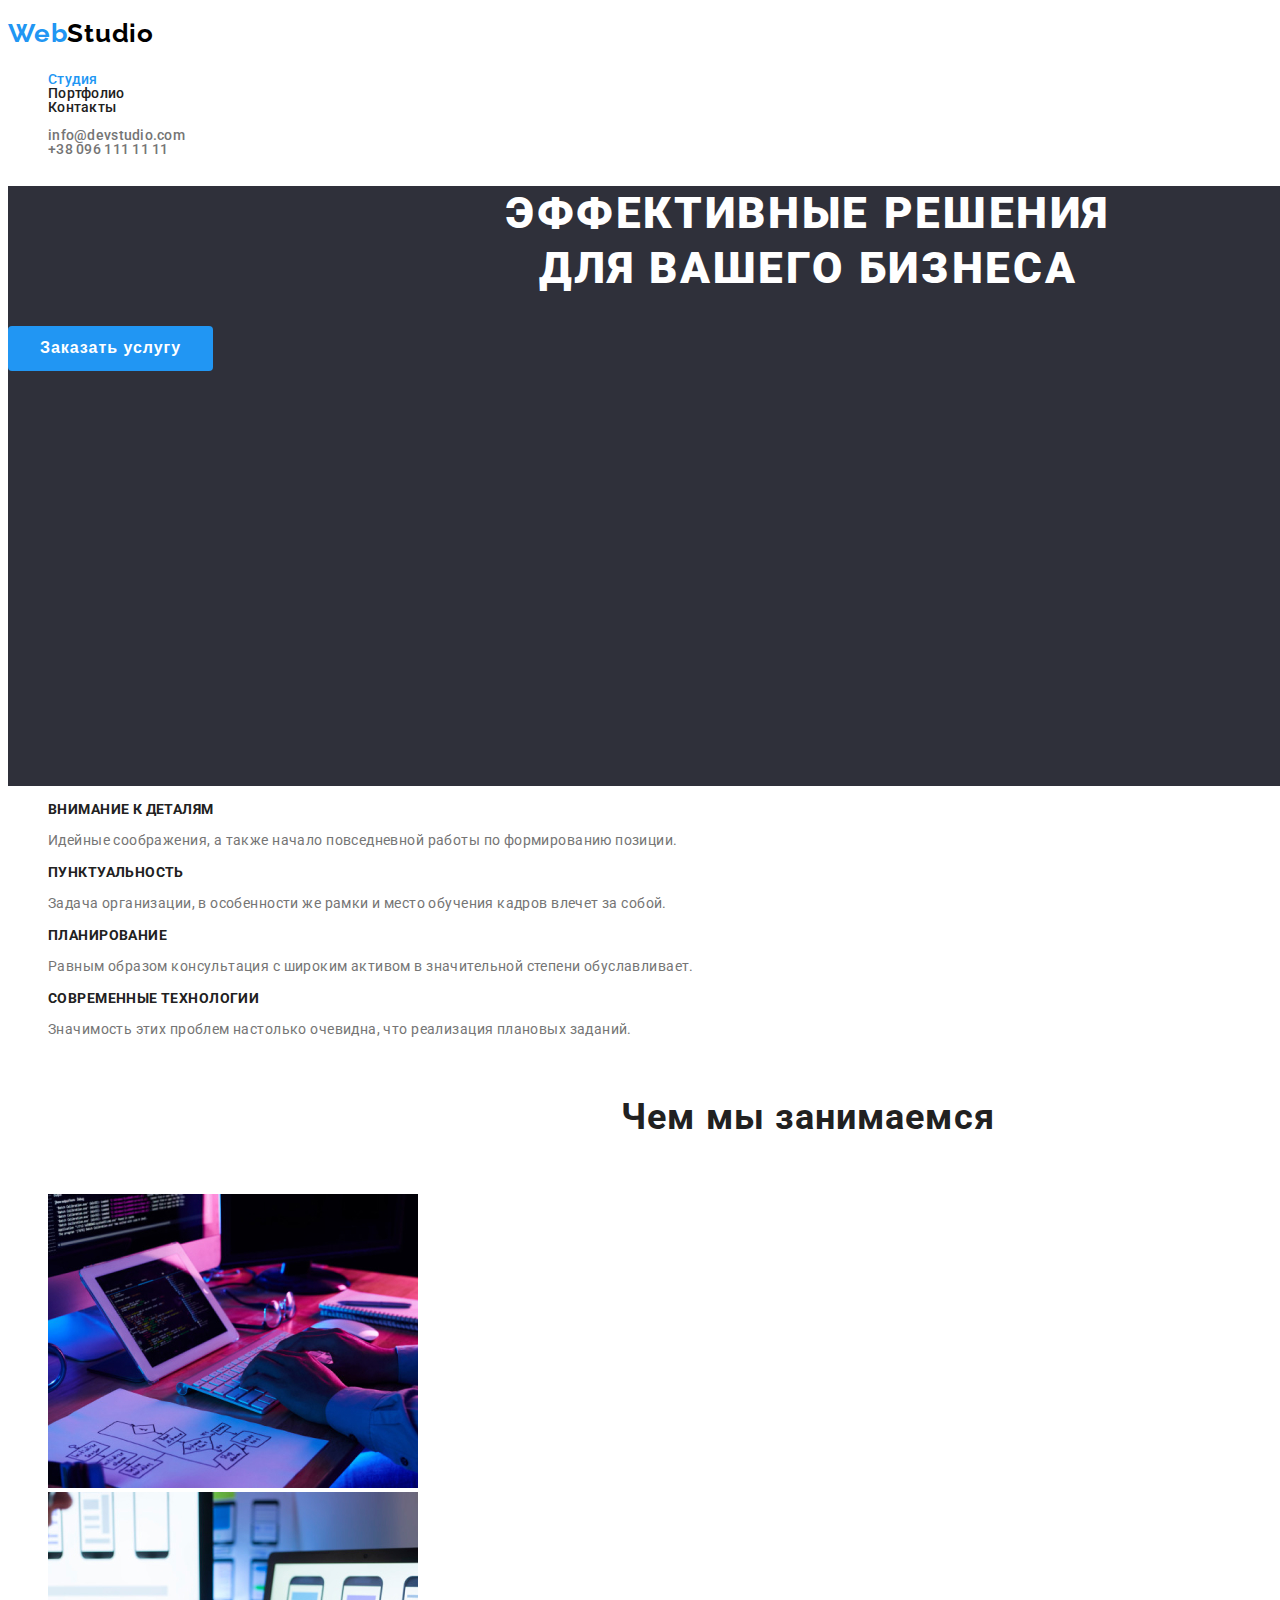
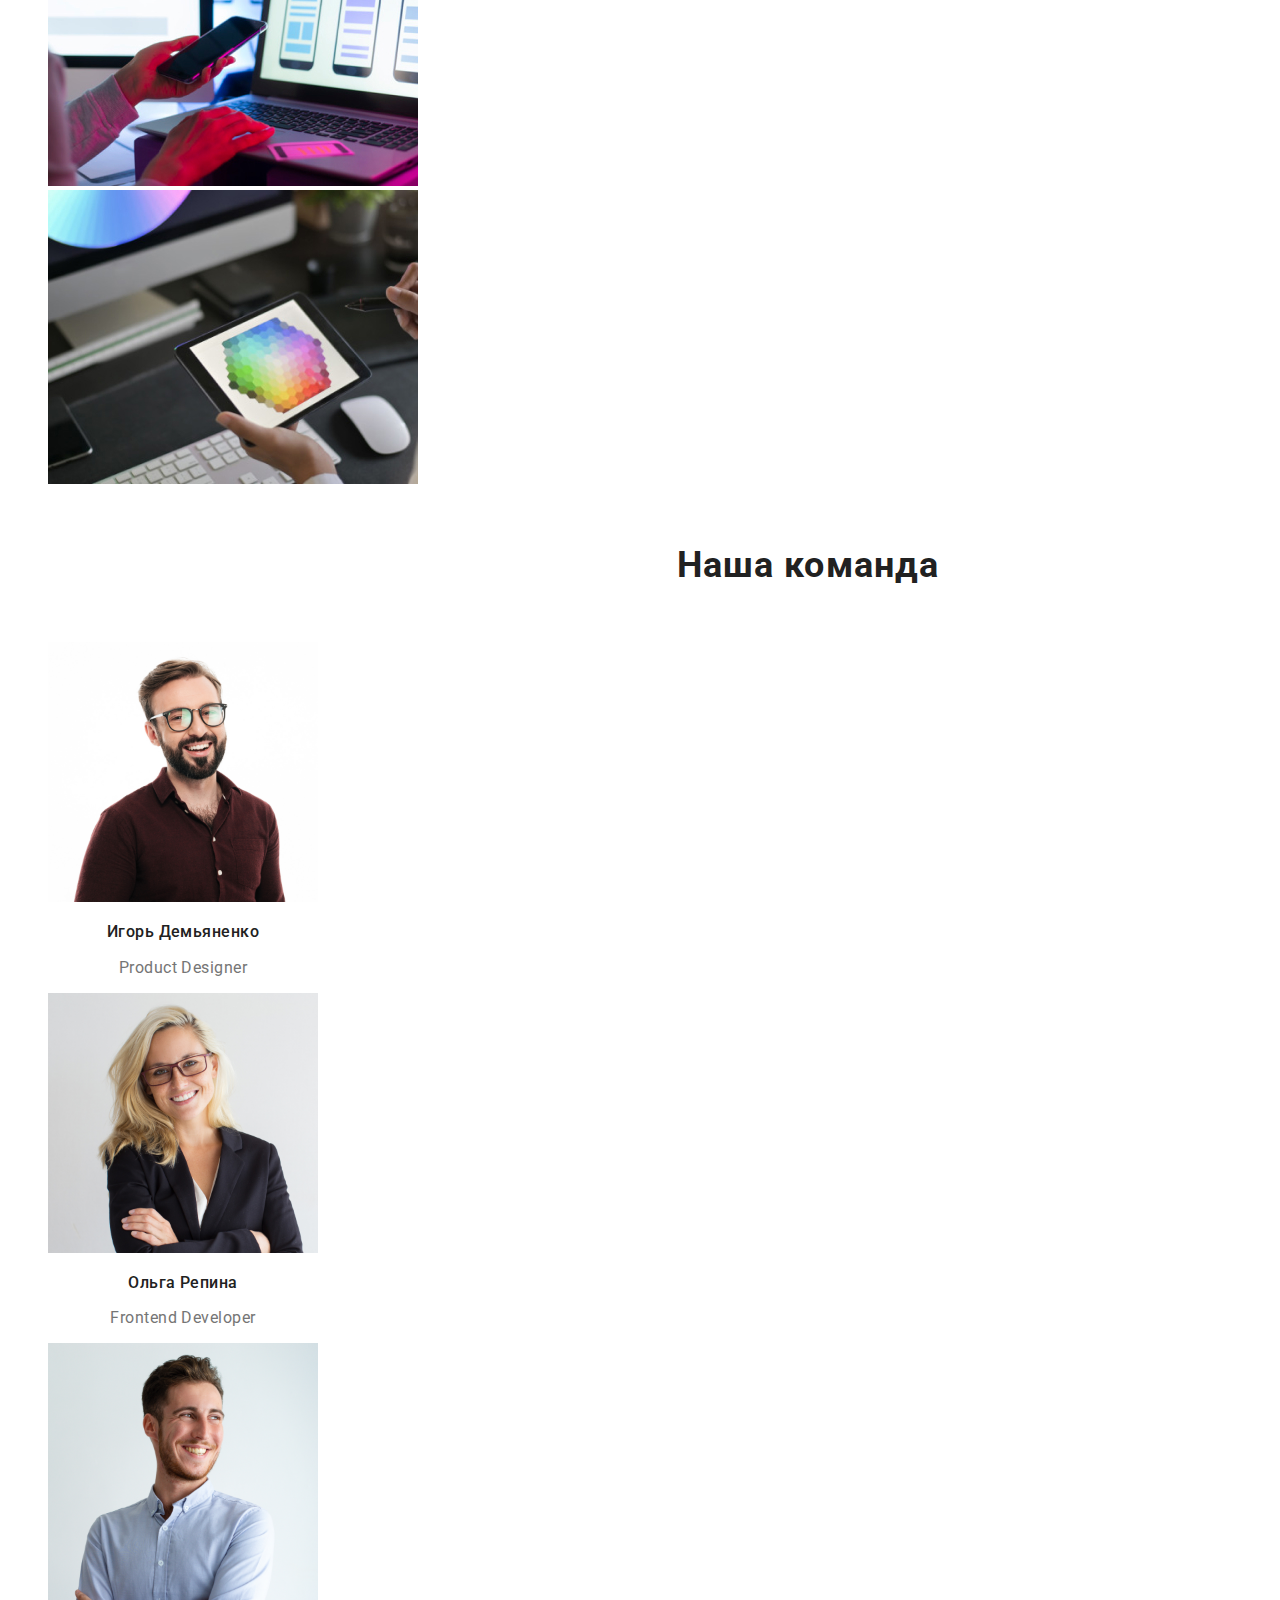
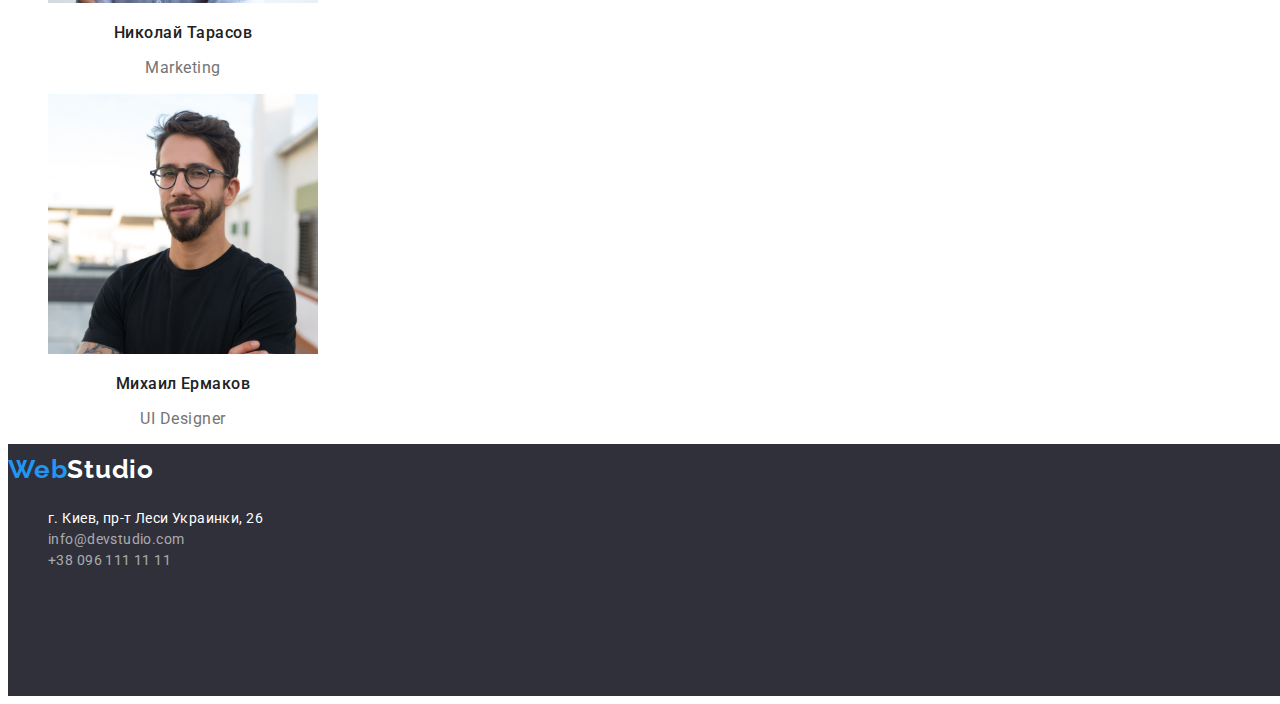
<file: index.html>
<!DOCTYPE html>
<html lang="ru">
<head>
    <meta charset="UTF-8">
    <meta name="viewport" content="width=device-width, initial-scale=1.0">
    <title>WebStudio</title>
    <link href="https://fonts.googleapis.com/css2?family=Raleway:wght@700&family=Roboto:wght@400;500;700;900&display=swap" rel="stylesheet">
    <link rel="stylesheet" href="./css/style.css">
</head>
<body>
    <!-- header -->
    <header>
        <div class="wrapper">
            <section>
            <!-- навигация -->
                <nav >
                    <a href="./index.html" class="logo"><span class="logo-blue">Web</span><span class="logo-black">Studio</span></a>
                    <ul class="nav-list list">
                        <li><a href="/" class="nav-link link current">Студия</a></li>
                        <li><a href="./portfolio.html"  class="nav-link link ">Портфолио</a></li>
                        <li><a href="#" class="nav-link link">Контакты</a></li>
                    </ul>
                </nav>
                <!-- Контакты -->
                    <ul class="nav-list list">
                        <li><a class="cont-link link" href="mailto:info@devstudio.com">info@devstudio.com</a></li>
                        <li><a class="cont-link link" href="tel:+380961111111">+38 096 111 11 11</a></li>
                    </ul>
            </section>
        </div>
    </header>
    <!-- main -->
    <main>
        <div class="wrapper">
            <!-- Интро -->
            <section class="intro">
                <h1 class="intro-title">Эффективные решения <br> для вашего бизнеса</h1>
                    <button type="button" class="btn primary">Заказать услугу</button>
            </section>
            <!-- Преимущества -->
            <section>
                <h2 class="benefits title">Преимущества</h2>
                <ul class="list">
                    <li>
                        <h3 class="benefits-title">Внимание к деталям</h3>
                        <p class="benefits-description">Идейные соображения, a также начало повседневной работы по формированию позиции.</p>
                    </li>
                    <li>
                        <h3 class="benefits-title">Пунктуальность</h3>
                        <p class="benefits-description">Задача организации, в особенности же рамки и место обучения кадров влечет за собой.</p>
                    </li>
                    <li>
                        <h3 class="benefits-title">Планирование</h3>
                        <p class="benefits-description">Равным образом консультация c широким активом в значительной степени обуславливает.</p>
                    </li>
                    <li>
                         <h3 class="benefits-title">Современные технологии</h3>
                        <p class="benefits-description">Значимость этих проблем настолько очевидна, что реализация плановых заданий.</p>
                    </li>
                </ul>
            </section>
            <!-- Чем мы занимаемся -->
            <section>
                <h2 class="title">Чем мы занимаемся</h2>
                <ul class="list">
                    <li><img src="./img/Main/do/box1.jpg" width="370" alt="box1"></li>
                    <li><img src="./img/Main/do/box2.jpg" width="370" alt="box2"></li>
                    <li><img src="./img/Main/do/box3.jpg" width="370" alt="box3"></li>
                </ul>
            </section>
            <!-- Наша команда -->
            <section>
                <h2 class="title">Наша команда</h2>
                <ul class="list">
                    <li>   
                        <div class="team-container">
                            <img src="./img/Main/team/team1.jpg" width="270" alt="team1">
                            <h3 class="team-name">Игорь Демьяненко</h3>
                            <p class="team-position">Product Designer</p>
                        </div>
                    </li>
                    <li>
                        <div class="team-container">
                            <img src="./img/Main/team/team2.jpg" width="270" alt="team2">
                            <h3 class="team-name">Ольга Репина</h3>
                            <p class="team-position">Frontend Developer</p>
                        </div>
                    </li>
                    <li>
                        <div class="team-container">
                            <img src="./img/Main/team/team3.jpg" width="270" alt="team3">
                            <h3 class="team-name">Николай Тарасов</h3>
                            <p class="team-position">Marketing</p>
                         </div>
                    </li>
                    <li>
                        <div class="team-container">
                            <img src="./img/Main/team/team4.jpg" width="270" alt="team4">
                            <h3 class="team-name">Михаил Ермаков</h3>
                            <p class="team-position">UI Designer</p>
                        </div>
                    </li>  
                </ul>
            </section>
        </div>

    </main>
    <!-- footer -->
    <footer class="footer">
        <a href="./index.html" class="logo"><span class="logo-blue">Web</span><span class="logo-white">Studio</span></a>
        <!-- адрес -->
            <address>
                <ul class="footer-adress">
                    <li class="list"><a class="adress link" href="https://www.google.com/maps/place/%D0%B1%D1%83%D0%BB.+%D0%9B%D0%B5%D1%81%D0%B8+%D0%A3%D0%BA%D1%80%D0%B0%D0%B8%D0%BD%D0%BA%D0%B8,+26,+%D0%9A%D0%B8%D0%B5%D0%B2,+02000/data=!4m2!3m1!1s0x40d4cf0e033ecbe9:0x57a4dffefec77da0?sa=X&ved=2ahUKEwjcrKjP-oL5AhVjoosKHctqA7YQ8gF6BAgDEAE" target="_blank" rel="noopener noreferrer" >г. Киев, пр-т Леси Украинки, 26</a></li>
                    <li class="list"><a class="contact link" href="mailto:info@devstudio.com">info@devstudio.com</a> </li>
                    <li class="list"><a class="contact link" href="tel:+380961111111">+38 096 111 11 11</a></li>
                </ul>
            </address>
    </footer>
</body>
</html>
</file>
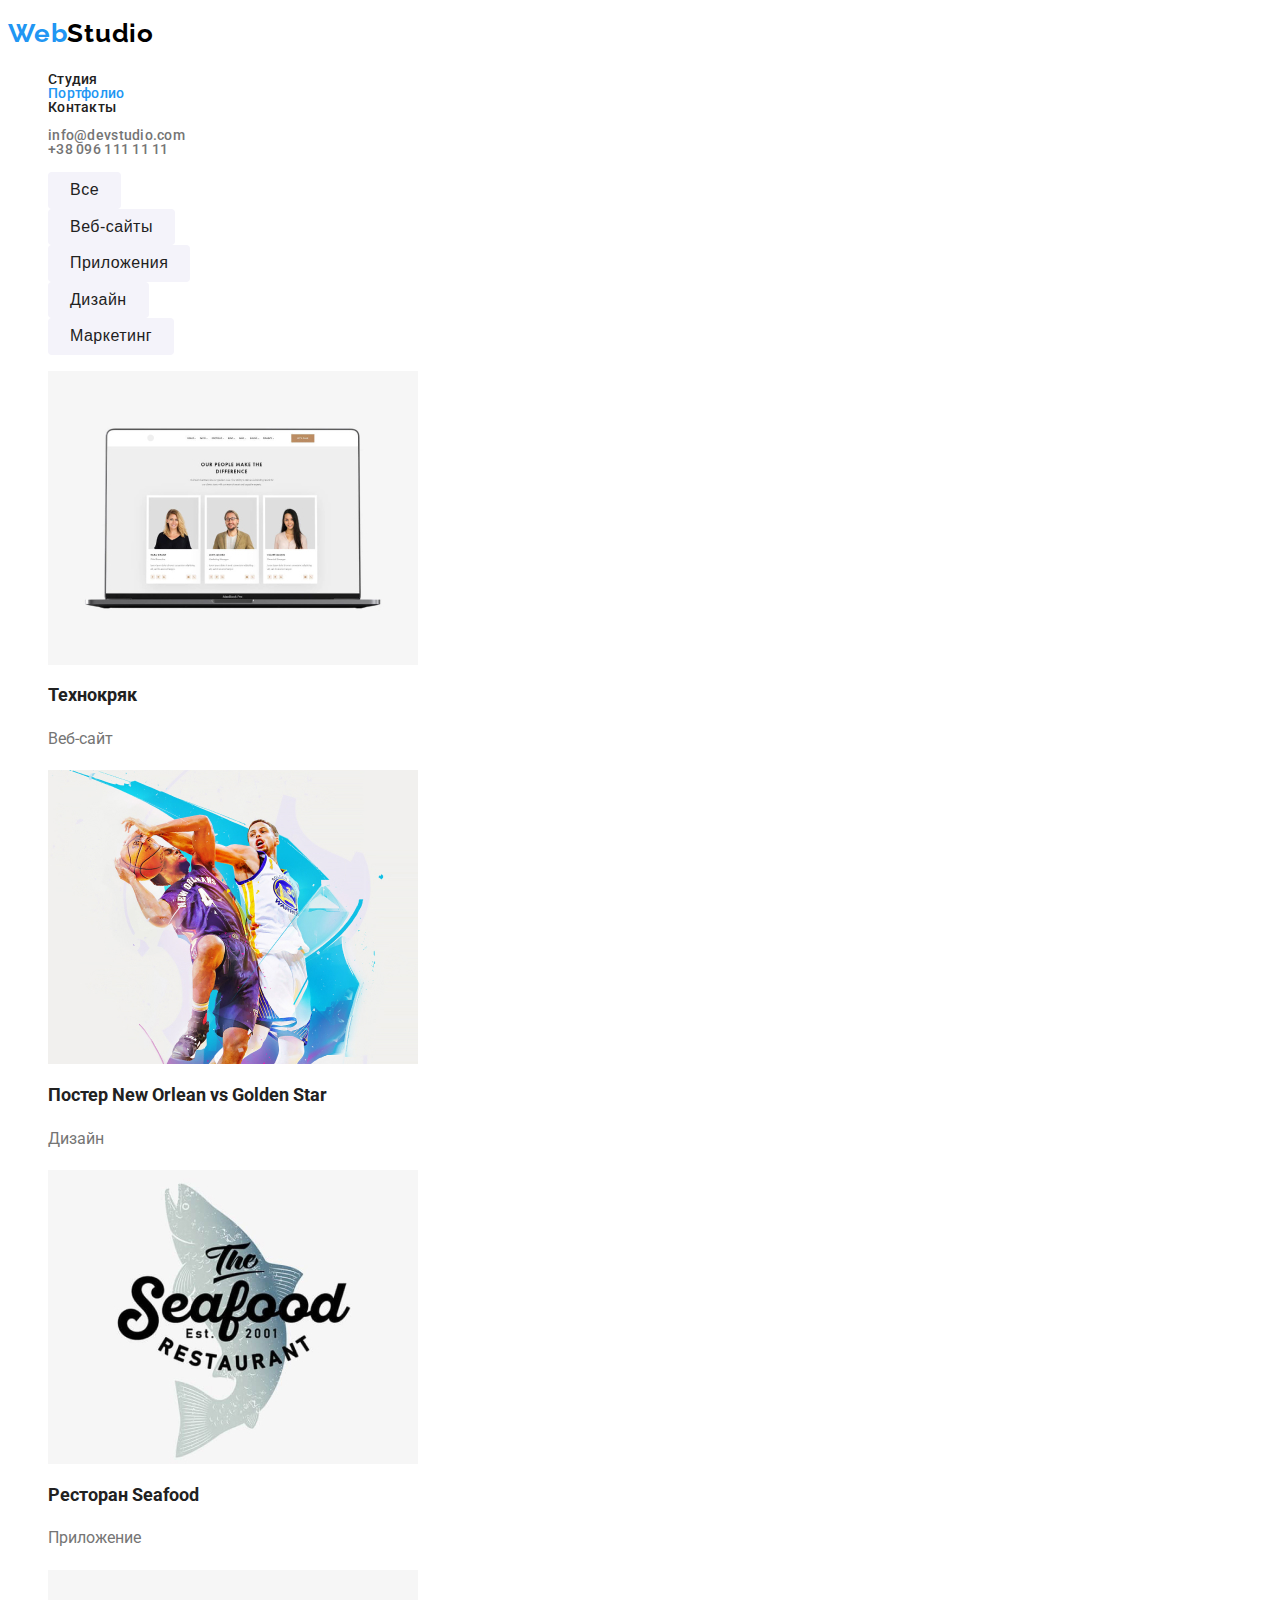
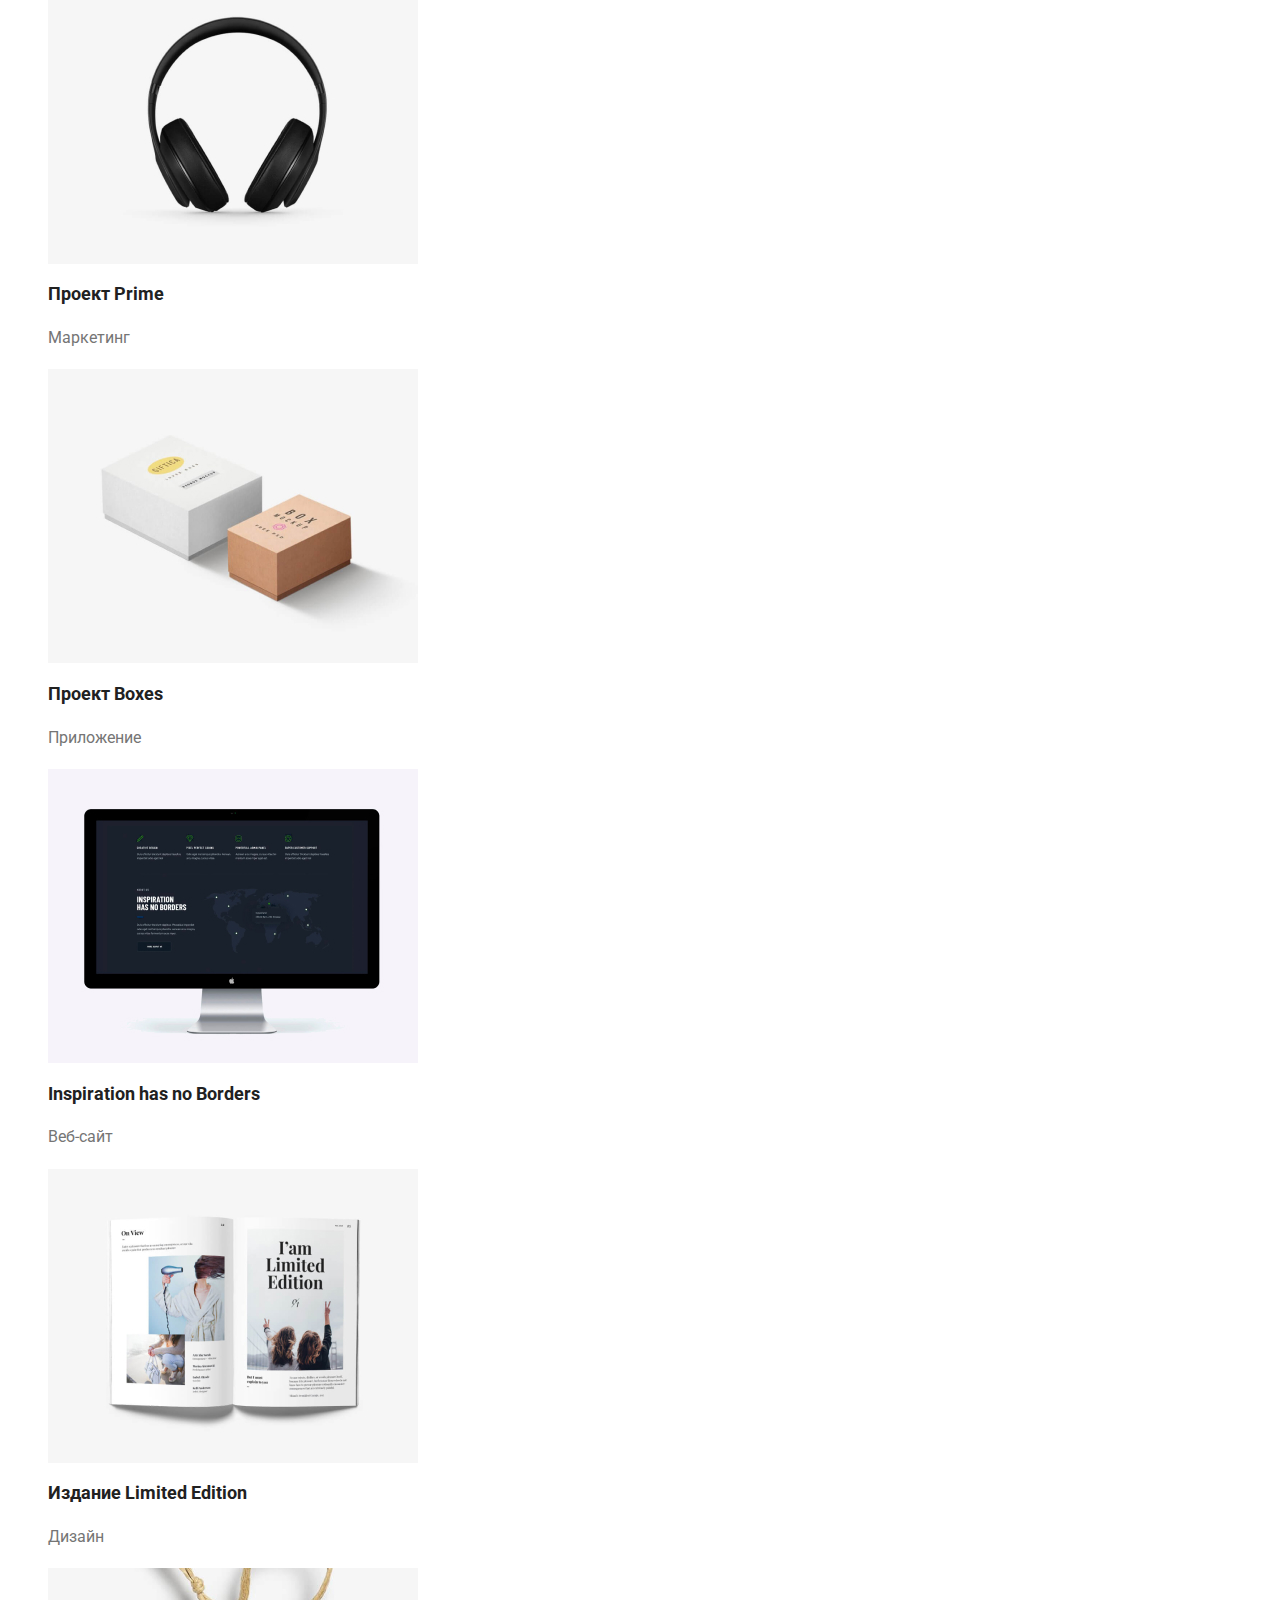
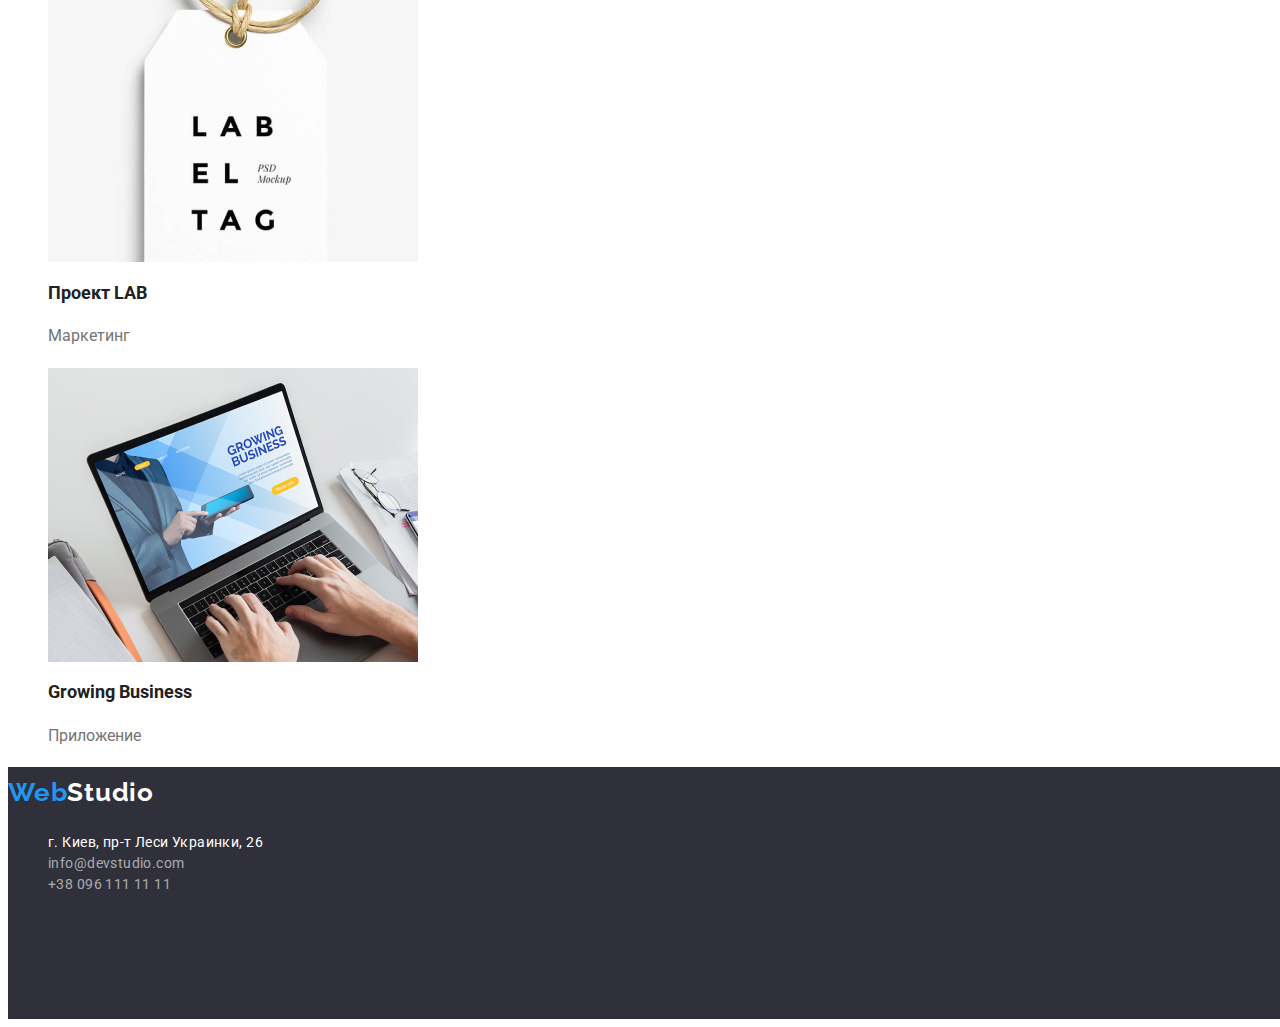
<file: portfolio.html>
<!DOCTYPE html>
<html lang="ru">
<head>
    <meta charset="UTF-8">
    <meta name="viewport" content="width=device-width, initial-scale=1.0">
    <title>WebStudio</title>
    <link href="https://fonts.googleapis.com/css2?family=Raleway:wght@700&family=Roboto:wght@400;500;700;900&display=swap" rel="stylesheet">
    <link rel="stylesheet" href="./css/style.css">
</head>
<body>
    <!-- header -->
    <header>
        <div class="wrapper">
            <section>
                <h2 class="header-title">Header</h2>
            <!-- навигация -->
                <nav >
                    <a href="./index.html" class="logo"><span class="logo-blue">Web</span><span class="logo-black">Studio</span></a>
                    <ul class="nav-list list">
                        <li><a href="./index.html" class="nav-link link">Студия</a></li>
                        <li><a href="/" class="nav-link link current">Портфолио</a></li>
                        <li><a href="#" class="nav-link link">Контакты</a></li>
                    </ul>
                </nav>
                <!-- Контакты -->
                    <ul class="nav-list list">
                        <li><a class="cont-link link" href="mailto:info@devstudio.com">info@devstudio.com</a></li>
                        <li><a class="cont-link link" href="tel:+380961111111">+38 096 111 11 11</a></li>
                    </ul>
            </section>
        </div>
    </header>
    <!-- main -->
    <main>
        <div class="wrapper">
            <h1 class="portfolio-title">Наши работы</h1>
            <section class="portfolio-filter">
                <ul class="list-filter">
                    <li class="list filter-unit"><button class="btn second" type="button" >Все</button></li>
                    <li class="list filter-unit"><button class="btn second" type="button" >Веб-сайты</button></li>
                    <li class="list filter-unit"><button class="btn second" type="button" >Приложения</button></li>
                    <li class="list filter-unit"><button class="btn second" type="button" >Дизайн</button></li>
                    <li class="list filter-unit"><button class="btn second" type="button" >Маркетинг</button></li>
                </ul>
                <ul>
                    <li class="list">
                        <a href="" class="link">
                            <img src="./img/portfolio/exampl-1.jpg" width="370" alt="exampl-1">
                            <h2 class="exampl-name">Технокряк</h2>
                            <p class="exampl-descr">Веб-сайт</p>
                        </a>
                    </li>
                    <li class="list">
                        <a href="" class="link">
                            <img src="./img/portfolio/exampl-2.jpg" width="370" alt="exampl-2">
                            <h2 class="exampl-name">Постер New Orlean vs Golden Star</h2>
                            <p class="exampl-descr">Дизайн</p>
                        </a>
                    </li>
                    <li class="list">
                        <a href="" class="link">
                            <img src="./img/portfolio/exampl-3.jpg" width="370" alt="exampl-3">
                            <h2 class="exampl-name">Ресторан Seafood</h2>
                            <p class="exampl-descr">Приложение</p>
                        </a>
                    </li>
                    <li class="list">
                        <a href="" class="link">
                            <img src="./img/portfolio/exampl-4.jpg" width="370" alt="exampl-4">
                            <h2 class="exampl-name">Проект Prime</h2>
                            <p class="exampl-descr">Маркетинг</p>
                        </a>
                    </li>
                    <li class="list">
                        <a href="" class="link">
                            <img src="./img/portfolio/exampl-5.jpg" width="370" alt="exampl-5">
                            <h2 class="exampl-name">Проект Boxes</h2>
                            <p class="exampl-descr">Приложение</p>
                        </a>
                    </li>
                    <li class="list">
                        <a href="" class="link">
                            <img src="./img/portfolio/exampl-6.jpg" width="370" alt="exampl-6">
                            <h2 class="exampl-name">Inspiration has no Borders</h2>
                            <p class="exampl-descr">Веб-сайт</p>
                        </a>
                    </li>
                    <li class="list">
                        <a href="" class="link">
                            <img src="./img/portfolio/exampl-7.jpg" width="370" alt="exampl-7">
                            <h2 class="exampl-name">Издание Limited Edition</h2>
                            <p class="exampl-descr">Дизайн</p>
                        </a>
                    </li>
                    <li class="list">
                        <a href="" class="link">
                            <img src="./img/portfolio/exampl-8.jpg" width="370" alt="exampl-8">
                            <h2 class="exampl-name">Проект LAB</h2>
                            <p class="exampl-descr">Маркетинг</p>
                        </a>
                    </li>
                    <li class="list">
                        <a href="" class="link">
                            <img src="./img/portfolio/exampl-9.jpg" width="370" alt="exampl-9">
                            <h2 class="exampl-name">Growing Business</h2>
                            <p class="exampl-descr">Приложение</p>
                        </a>
                    </li>
                </ul>

            </section>
        </div>
    </main> 
    <!-- footer -->
    <footer class="footer">
        <footer class="footer">
            <a href="./index.html" class="logo"><span class="logo-blue">Web</span><span class="logo-white">Studio</span></a>
            <!-- адрес -->
                <address>
                    <ul class="footer-adress">
                        <li class="list"><a class="adress link" href="https://www.google.com/maps/place/%D0%B1%D1%83%D0%BB.+%D0%9B%D0%B5%D1%81%D0%B8+%D0%A3%D0%BA%D1%80%D0%B0%D0%B8%D0%BD%D0%BA%D0%B8,+26,+%D0%9A%D0%B8%D0%B5%D0%B2,+02000/data=!4m2!3m1!1s0x40d4cf0e033ecbe9:0x57a4dffefec77da0?sa=X&ved=2ahUKEwjcrKjP-oL5AhVjoosKHctqA7YQ8gF6BAgDEAE" target="_blank" rel="noopener noreferrer" >г. Киев, пр-т Леси Украинки, 26</a></li>
                        <li class="list"><a class="contact link" href="mailto:info@devstudio.com">info@devstudio.com</a> </li>
                        <li class="list"><a class="contact link" href="tel:+380961111111">+38 096 111 11 11</a></li>
                    </ul>
                </address>
    </footer>
</body>
</html>
</file>
<file: css/style.css>
/* основной черний цвет #212121 */
/* вторичний цвет #757575 */
/* accent #2196F3 */
:root{
    --primary-text-color: #212121;
    --second-text-color: #757575;
    --accent-color: #2196F3;
    --white-color:#ffffff;
    --primary-bgc: #2F303A;
    --contact-color:  rgba(255, 255, 255, 0.6);
    --second-bgc: #f4f3fa;
}


body{
    min-width: 1600px;
    font-family: 'Roboto', sans-serif;
    font-style: normal;
}
/* Обнуление */
.list {
   list-style: none;
}
.link{
   text-decoration: none;
   /* font-style: normal; */
}
/* Общее для тайтлов */
.title{
    color: var(--primary-text-color);
    font-weight: 700;
    font-size: 2.25em;
    line-height: 2.625;
    text-align: center;
    letter-spacing: 0.03em;
}

/* Header */

 .logo{
    text-decoration: none;
    font-family: 'Raleway', sans-serif;
    font-weight: 700;
    letter-spacing: 0.03em;
    font-size: 1.625em;
    line-height: 1.94;
 }

 .nav-list{
   font-weight: 500;
   font-size: 0.875em;
   line-height: 1;
   letter-spacing: 0.02em;
 }
.logo-blue{
    color: var(--accent-color);
}
.logo-black{
    color: #000000;
}
.logo-white{
    color: #ffffff;
}
 .nav-link{
    color: var(--primary-text-color);
 }
 .cont-link{
    color: var(--second-text-color);
    
 }
 .nav-link:hover , .nav-link:focus , 
 .cont-link:hover , .cont-link:focus ,
 .adress:hover , .adress:focus , 
 .contact:focus , .contact:hover{
    color: var(--accent-color);
 }
 .current{
   color: var(--accent-color);
 
}
/* Main */

 /* Intro */
.intro{
    background-color: var(--primary-bgc);

    width: 1600px;
    height: 600px;
    left: 0px;
    top: 80px;
    
}
 .intro-title{
    color: var(--white-color);
    font-weight: 900;
    text-align: center;
    letter-spacing: 0.06em;
    text-transform: uppercase;
    font-size: 2.75em;
    line-height: 1.26em;

 }

 /* btn */
 .btn{
    font-size: 1em;
    line-height: 1.53em;
    display: flex;
    align-items: center;
    text-align: center;
    border-radius: 4px;
    cursor: pointer;
    border: none;
 }
 .btn.primary{
    background-color: var(--accent-color);
    color: var(--white-color);
    padding: 10px 32px;
    letter-spacing: 0.06em;
    font-weight: 700;
 }
 .btn.primary:hover , 
 .btn.primary:focus {
    
    box-shadow: 0px 4px 4px rgba(0, 0, 0, 0.15);
 }
 /* Преимущества */
 .benefits ,
 .header-title{
    display: none;
 }
 .benefits-title{
    color: var(--primary-text-color);
    font-weight: 700;
    font-size: 0.875em;
    line-height: 1;
    letter-spacing: 0.03em;
    text-transform: uppercase;
 }
 .benefits-description{
    font-weight: 400;
    font-size: 0.875em;
    line-height: 1.5;
    letter-spacing: 0.03em;
    color: var(--second-text-color);
 }
 /* Наша команда  */
 .team-container{
    max-width: 270px;
    max-height: 368px;
 }
 .team-name{
    color: var(--primary-text-color);
    font-weight: 500;
    font-size: 1em;
    line-height: 1.2;
    text-align: center;
    letter-spacing: 0.03em;

 }
 .team-position{
    color: var(--second-text-color);
    font-weight: 400;
    font-size: 1em;
    line-height: 1.2;
    text-align: center;
    letter-spacing: 0.03em;

 }
 /* Футер */
 .footer{
    width: 1600px;
    height: 252px;
    background-color: var(--primary-bgc);
 }
 .footer-adress{
   font-weight: 400;
   font-size: 0.875em;
   font-style: normal;
   line-height: 1.5;
   letter-spacing: 0.03em;
 }
 .adress{
    color: var(--white-color);

 }
 .contact{color: var(--contact-color);

 }



 /* Портфолио */

 .portfolio-title{
    display: none;
 }
 /* Кнопки портфолио */
 .btn.second{
    background-color: var(--second-bgc);
    color: var(--primary-text-color);
    letter-spacing: 0.03em;
    font-weight: 500;
    padding: 6px 22px;
 }
 .btn.second:focus ,
 .btn.second:hover{
    background-color: var(--accent-color);
    color: var(--white-color);

 }
/* Наши роботы */
 .link .exampl-name{
   color: var(--primary-text-color);
   font-weight: 700;
   font-size: 1.1em;
   line-height: 1.4;
 }
 .link .exampl-descr{
   color: var(--second-text-color);
   font-weight: 400;
   font-size: 1em;
   line-height: 1.9;
 }
</file>
